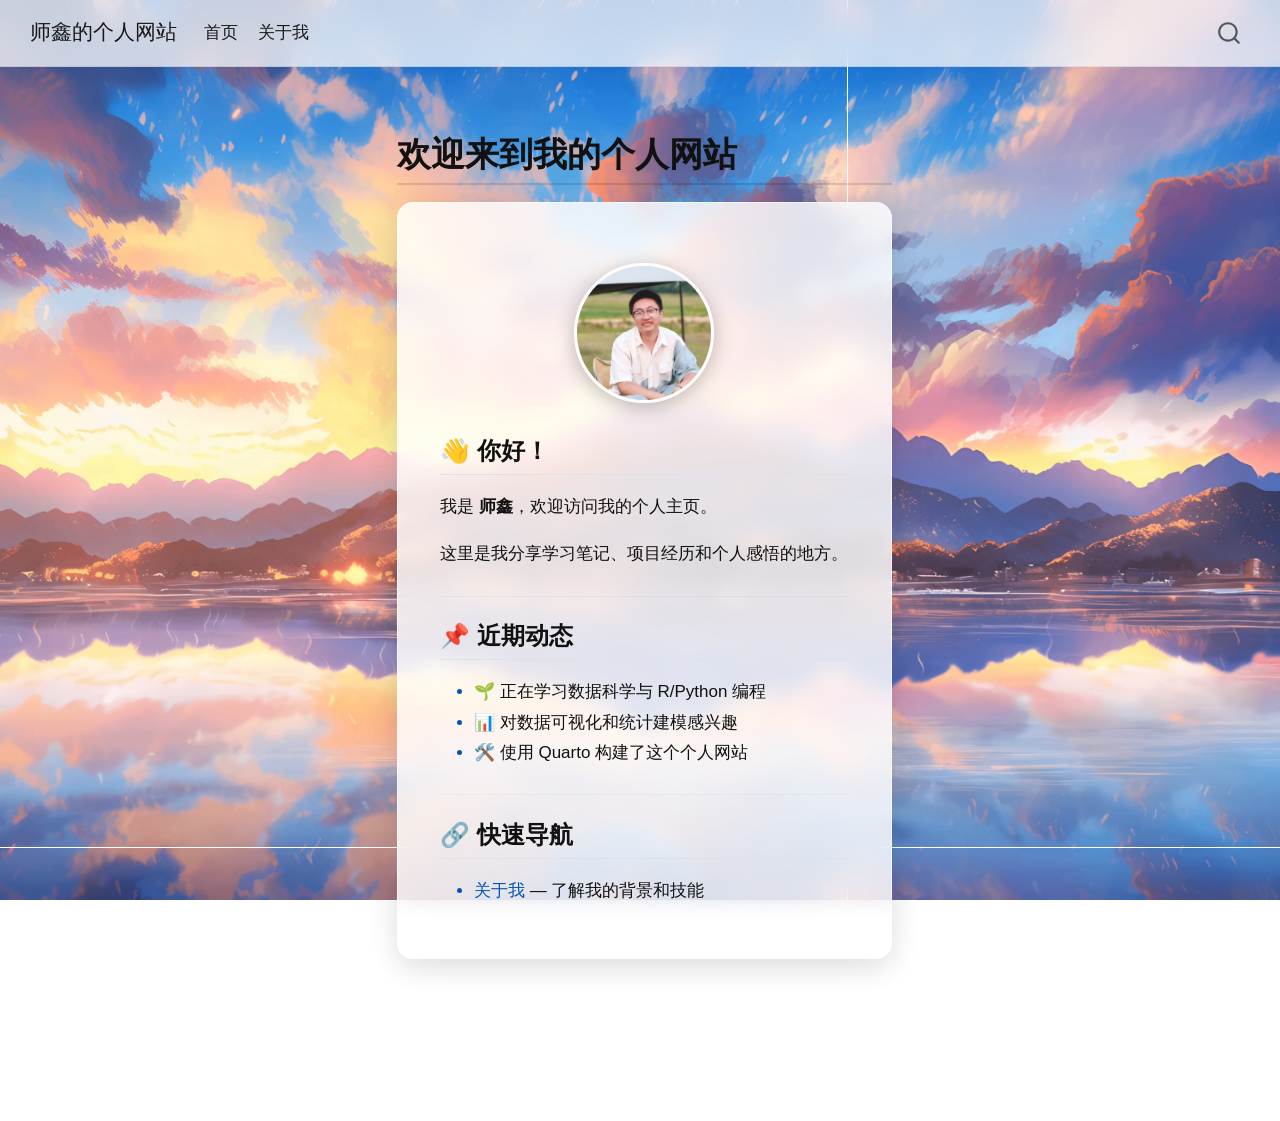
<file: docs/index.html>
<!DOCTYPE html>
<html xmlns="http://www.w3.org/1999/xhtml" lang="en" xml:lang="en"><head>

<meta charset="utf-8">
<meta name="generator" content="quarto-1.8.27">

<meta name="viewport" content="width=device-width, initial-scale=1.0, user-scalable=yes">


<title>欢迎来到我的个人网站 – 师鑫的个人网站</title>
<style>
code{white-space: pre-wrap;}
span.smallcaps{font-variant: small-caps;}
div.columns{display: flex; gap: min(4vw, 1.5em);}
div.column{flex: auto; overflow-x: auto;}
div.hanging-indent{margin-left: 1.5em; text-indent: -1.5em;}
ul.task-list{list-style: none;}
ul.task-list li input[type="checkbox"] {
  width: 0.8em;
  margin: 0 0.8em 0.2em -1em; /* quarto-specific, see https://github.com/quarto-dev/quarto-cli/issues/4556 */ 
  vertical-align: middle;
}
</style>


<script src="site_libs/quarto-nav/quarto-nav.js"></script>
<script src="site_libs/quarto-nav/headroom.min.js"></script>
<script src="site_libs/clipboard/clipboard.min.js"></script>
<script src="site_libs/quarto-search/autocomplete.umd.js"></script>
<script src="site_libs/quarto-search/fuse.min.js"></script>
<script src="site_libs/quarto-search/quarto-search.js"></script>
<meta name="quarto:offset" content="./">
<script src="site_libs/quarto-html/quarto.js" type="module"></script>
<script src="site_libs/quarto-html/tabsets/tabsets.js" type="module"></script>
<script src="site_libs/quarto-html/axe/axe-check.js" type="module"></script>
<script src="site_libs/quarto-html/popper.min.js"></script>
<script src="site_libs/quarto-html/tippy.umd.min.js"></script>
<script src="site_libs/quarto-html/anchor.min.js"></script>
<link href="site_libs/quarto-html/tippy.css" rel="stylesheet">
<link href="site_libs/quarto-html/quarto-syntax-highlighting-ed96de9b727972fe78a7b5d16c58bf87.css" rel="stylesheet" id="quarto-text-highlighting-styles">
<script src="site_libs/bootstrap/bootstrap.min.js"></script>
<link href="site_libs/bootstrap/bootstrap-icons.css" rel="stylesheet">
<link href="site_libs/bootstrap/bootstrap-e31584831b205ffbb2d98406f31c2a5b.min.css" rel="stylesheet" append-hash="true" id="quarto-bootstrap" data-mode="light">
<script id="quarto-search-options" type="application/json">{
  "location": "navbar",
  "copy-button": false,
  "collapse-after": 3,
  "panel-placement": "end",
  "type": "overlay",
  "limit": 50,
  "keyboard-shortcut": [
    "f",
    "/",
    "s"
  ],
  "show-item-context": false,
  "language": {
    "search-no-results-text": "No results",
    "search-matching-documents-text": "matching documents",
    "search-copy-link-title": "Copy link to search",
    "search-hide-matches-text": "Hide additional matches",
    "search-more-match-text": "more match in this document",
    "search-more-matches-text": "more matches in this document",
    "search-clear-button-title": "Clear",
    "search-text-placeholder": "",
    "search-detached-cancel-button-title": "Cancel",
    "search-submit-button-title": "Submit",
    "search-label": "Search"
  }
}</script>


<link rel="stylesheet" href="styles.css">
</head>

<body class="nav-fixed quarto-light">

<div id="quarto-search-results"></div>
  <header id="quarto-header" class="headroom fixed-top">
    <nav class="navbar navbar-expand-lg " data-bs-theme="dark">
      <div class="navbar-container container-fluid">
      <div class="navbar-brand-container mx-auto">
    <a class="navbar-brand" href="./index.html">
    <span class="navbar-title">师鑫的个人网站</span>
    </a>
  </div>
            <div id="quarto-search" class="" title="Search"></div>
          <button class="navbar-toggler" type="button" data-bs-toggle="collapse" data-bs-target="#navbarCollapse" aria-controls="navbarCollapse" role="menu" aria-expanded="false" aria-label="Toggle navigation" onclick="if (window.quartoToggleHeadroom) { window.quartoToggleHeadroom(); }">
  <span class="navbar-toggler-icon"></span>
</button>
          <div class="collapse navbar-collapse" id="navbarCollapse">
            <ul class="navbar-nav navbar-nav-scroll me-auto">
  <li class="nav-item">
    <a class="nav-link active" href="./index.html" aria-current="page"> 
<span class="menu-text">首页</span></a>
  </li>  
  <li class="nav-item">
    <a class="nav-link" href="./about.html"> 
<span class="menu-text">关于我</span></a>
  </li>  
</ul>
          </div> <!-- /navcollapse -->
            <div class="quarto-navbar-tools">
</div>
      </div> <!-- /container-fluid -->
    </nav>
</header>
<!-- content -->
<div id="quarto-content" class="quarto-container page-columns page-rows-contents page-layout-full page-navbar">
<!-- sidebar -->
<!-- margin-sidebar -->
    
<!-- main -->
<main class="content column-page" id="quarto-document-content">
<style>

  #static-bg {

    position: fixed;

    top: 0;

    left: 0;

    width: 100%;

    height: 100%;

    background-image: url('fj1.jpg');

    background-size: cover;

    background-position: center center;

    background-repeat: no-repeat;

    z-index: -2;

  }

</style>

<div id="static-bg"></div>


<header id="title-block-header" class="quarto-title-block default">
<div class="quarto-title">
<h1 class="title">欢迎来到我的个人网站</h1>
</div>



<div class="quarto-title-meta column-page">

    
  
    
  </div>
  


</header>


<div class="page-content-wrapper">
<!-- 个人头像 -->
<div class="avatar-container">
<p><img src="self.jpg" alt="个人头像" class="avatar-img"></p>
</div>
<section id="你好" class="level2">
<h2 class="anchored" data-anchor-id="你好">👋 你好！</h2>
<p>我是 <strong>师鑫</strong>，欢迎访问我的个人主页。</p>
<p>这里是我分享学习笔记、项目经历和个人感悟的地方。</p>
<hr>
</section>
<section id="近期动态" class="level2">
<h2 class="anchored" data-anchor-id="近期动态">📌 近期动态</h2>
<ul>
<li>🌱 正在学习数据科学与 R/Python 编程</li>
<li>📊 对数据可视化和统计建模感兴趣</li>
<li>🛠️ 使用 Quarto 构建了这个个人网站</li>
</ul>
<hr>
</section>
<section id="快速导航" class="level2">
<h2 class="anchored" data-anchor-id="快速导航">🔗 快速导航</h2>
<ul>
<li><a href="./about.html">关于我</a> — 了解我的背景和技能</li>
</ul>
</section>
</div>



</main> <!-- /main -->
<script id="quarto-html-after-body" type="application/javascript">
  window.document.addEventListener("DOMContentLoaded", function (event) {
    const icon = "";
    const anchorJS = new window.AnchorJS();
    anchorJS.options = {
      placement: 'right',
      icon: icon
    };
    anchorJS.add('.anchored');
    const isCodeAnnotation = (el) => {
      for (const clz of el.classList) {
        if (clz.startsWith('code-annotation-')) {                     
          return true;
        }
      }
      return false;
    }
    const onCopySuccess = function(e) {
      // button target
      const button = e.trigger;
      // don't keep focus
      button.blur();
      // flash "checked"
      button.classList.add('code-copy-button-checked');
      var currentTitle = button.getAttribute("title");
      button.setAttribute("title", "Copied!");
      let tooltip;
      if (window.bootstrap) {
        button.setAttribute("data-bs-toggle", "tooltip");
        button.setAttribute("data-bs-placement", "left");
        button.setAttribute("data-bs-title", "Copied!");
        tooltip = new bootstrap.Tooltip(button, 
          { trigger: "manual", 
            customClass: "code-copy-button-tooltip",
            offset: [0, -8]});
        tooltip.show();    
      }
      setTimeout(function() {
        if (tooltip) {
          tooltip.hide();
          button.removeAttribute("data-bs-title");
          button.removeAttribute("data-bs-toggle");
          button.removeAttribute("data-bs-placement");
        }
        button.setAttribute("title", currentTitle);
        button.classList.remove('code-copy-button-checked');
      }, 1000);
      // clear code selection
      e.clearSelection();
    }
    const getTextToCopy = function(trigger) {
      const outerScaffold = trigger.parentElement.cloneNode(true);
      const codeEl = outerScaffold.querySelector('code');
      for (const childEl of codeEl.children) {
        if (isCodeAnnotation(childEl)) {
          childEl.remove();
        }
      }
      return codeEl.innerText;
    }
    const clipboard = new window.ClipboardJS('.code-copy-button:not([data-in-quarto-modal])', {
      text: getTextToCopy
    });
    clipboard.on('success', onCopySuccess);
    if (window.document.getElementById('quarto-embedded-source-code-modal')) {
      const clipboardModal = new window.ClipboardJS('.code-copy-button[data-in-quarto-modal]', {
        text: getTextToCopy,
        container: window.document.getElementById('quarto-embedded-source-code-modal')
      });
      clipboardModal.on('success', onCopySuccess);
    }
      var localhostRegex = new RegExp(/^(?:http|https):\/\/localhost\:?[0-9]*\//);
      var mailtoRegex = new RegExp(/^mailto:/);
        var filterRegex = new RegExp('/' + window.location.host + '/');
      var isInternal = (href) => {
          return filterRegex.test(href) || localhostRegex.test(href) || mailtoRegex.test(href);
      }
      // Inspect non-navigation links and adorn them if external
     var links = window.document.querySelectorAll('a[href]:not(.nav-link):not(.navbar-brand):not(.toc-action):not(.sidebar-link):not(.sidebar-item-toggle):not(.pagination-link):not(.no-external):not([aria-hidden]):not(.dropdown-item):not(.quarto-navigation-tool):not(.about-link)');
      for (var i=0; i<links.length; i++) {
        const link = links[i];
        if (!isInternal(link.href)) {
          // undo the damage that might have been done by quarto-nav.js in the case of
          // links that we want to consider external
          if (link.dataset.originalHref !== undefined) {
            link.href = link.dataset.originalHref;
          }
        }
      }
    function tippyHover(el, contentFn, onTriggerFn, onUntriggerFn) {
      const config = {
        allowHTML: true,
        maxWidth: 500,
        delay: 100,
        arrow: false,
        appendTo: function(el) {
            return el.parentElement;
        },
        interactive: true,
        interactiveBorder: 10,
        theme: 'quarto',
        placement: 'bottom-start',
      };
      if (contentFn) {
        config.content = contentFn;
      }
      if (onTriggerFn) {
        config.onTrigger = onTriggerFn;
      }
      if (onUntriggerFn) {
        config.onUntrigger = onUntriggerFn;
      }
      window.tippy(el, config); 
    }
    const noterefs = window.document.querySelectorAll('a[role="doc-noteref"]');
    for (var i=0; i<noterefs.length; i++) {
      const ref = noterefs[i];
      tippyHover(ref, function() {
        // use id or data attribute instead here
        let href = ref.getAttribute('data-footnote-href') || ref.getAttribute('href');
        try { href = new URL(href).hash; } catch {}
        const id = href.replace(/^#\/?/, "");
        const note = window.document.getElementById(id);
        if (note) {
          return note.innerHTML;
        } else {
          return "";
        }
      });
    }
    const xrefs = window.document.querySelectorAll('a.quarto-xref');
    const processXRef = (id, note) => {
      // Strip column container classes
      const stripColumnClz = (el) => {
        el.classList.remove("page-full", "page-columns");
        if (el.children) {
          for (const child of el.children) {
            stripColumnClz(child);
          }
        }
      }
      stripColumnClz(note)
      if (id === null || id.startsWith('sec-')) {
        // Special case sections, only their first couple elements
        const container = document.createElement("div");
        if (note.children && note.children.length > 2) {
          container.appendChild(note.children[0].cloneNode(true));
          for (let i = 1; i < note.children.length; i++) {
            const child = note.children[i];
            if (child.tagName === "P" && child.innerText === "") {
              continue;
            } else {
              container.appendChild(child.cloneNode(true));
              break;
            }
          }
          if (window.Quarto?.typesetMath) {
            window.Quarto.typesetMath(container);
          }
          return container.innerHTML
        } else {
          if (window.Quarto?.typesetMath) {
            window.Quarto.typesetMath(note);
          }
          return note.innerHTML;
        }
      } else {
        // Remove any anchor links if they are present
        const anchorLink = note.querySelector('a.anchorjs-link');
        if (anchorLink) {
          anchorLink.remove();
        }
        if (window.Quarto?.typesetMath) {
          window.Quarto.typesetMath(note);
        }
        if (note.classList.contains("callout")) {
          return note.outerHTML;
        } else {
          return note.innerHTML;
        }
      }
    }
    for (var i=0; i<xrefs.length; i++) {
      const xref = xrefs[i];
      tippyHover(xref, undefined, function(instance) {
        instance.disable();
        let url = xref.getAttribute('href');
        let hash = undefined; 
        if (url.startsWith('#')) {
          hash = url;
        } else {
          try { hash = new URL(url).hash; } catch {}
        }
        if (hash) {
          const id = hash.replace(/^#\/?/, "");
          const note = window.document.getElementById(id);
          if (note !== null) {
            try {
              const html = processXRef(id, note.cloneNode(true));
              instance.setContent(html);
            } finally {
              instance.enable();
              instance.show();
            }
          } else {
            // See if we can fetch this
            fetch(url.split('#')[0])
            .then(res => res.text())
            .then(html => {
              const parser = new DOMParser();
              const htmlDoc = parser.parseFromString(html, "text/html");
              const note = htmlDoc.getElementById(id);
              if (note !== null) {
                const html = processXRef(id, note);
                instance.setContent(html);
              } 
            }).finally(() => {
              instance.enable();
              instance.show();
            });
          }
        } else {
          // See if we can fetch a full url (with no hash to target)
          // This is a special case and we should probably do some content thinning / targeting
          fetch(url)
          .then(res => res.text())
          .then(html => {
            const parser = new DOMParser();
            const htmlDoc = parser.parseFromString(html, "text/html");
            const note = htmlDoc.querySelector('main.content');
            if (note !== null) {
              // This should only happen for chapter cross references
              // (since there is no id in the URL)
              // remove the first header
              if (note.children.length > 0 && note.children[0].tagName === "HEADER") {
                note.children[0].remove();
              }
              const html = processXRef(null, note);
              instance.setContent(html);
            } 
          }).finally(() => {
            instance.enable();
            instance.show();
          });
        }
      }, function(instance) {
      });
    }
        let selectedAnnoteEl;
        const selectorForAnnotation = ( cell, annotation) => {
          let cellAttr = 'data-code-cell="' + cell + '"';
          let lineAttr = 'data-code-annotation="' +  annotation + '"';
          const selector = 'span[' + cellAttr + '][' + lineAttr + ']';
          return selector;
        }
        const selectCodeLines = (annoteEl) => {
          const doc = window.document;
          const targetCell = annoteEl.getAttribute("data-target-cell");
          const targetAnnotation = annoteEl.getAttribute("data-target-annotation");
          const annoteSpan = window.document.querySelector(selectorForAnnotation(targetCell, targetAnnotation));
          const lines = annoteSpan.getAttribute("data-code-lines").split(",");
          const lineIds = lines.map((line) => {
            return targetCell + "-" + line;
          })
          let top = null;
          let height = null;
          let parent = null;
          if (lineIds.length > 0) {
              //compute the position of the single el (top and bottom and make a div)
              const el = window.document.getElementById(lineIds[0]);
              top = el.offsetTop;
              height = el.offsetHeight;
              parent = el.parentElement.parentElement;
            if (lineIds.length > 1) {
              const lastEl = window.document.getElementById(lineIds[lineIds.length - 1]);
              const bottom = lastEl.offsetTop + lastEl.offsetHeight;
              height = bottom - top;
            }
            if (top !== null && height !== null && parent !== null) {
              // cook up a div (if necessary) and position it 
              let div = window.document.getElementById("code-annotation-line-highlight");
              if (div === null) {
                div = window.document.createElement("div");
                div.setAttribute("id", "code-annotation-line-highlight");
                div.style.position = 'absolute';
                parent.appendChild(div);
              }
              div.style.top = top - 2 + "px";
              div.style.height = height + 4 + "px";
              div.style.left = 0;
              let gutterDiv = window.document.getElementById("code-annotation-line-highlight-gutter");
              if (gutterDiv === null) {
                gutterDiv = window.document.createElement("div");
                gutterDiv.setAttribute("id", "code-annotation-line-highlight-gutter");
                gutterDiv.style.position = 'absolute';
                const codeCell = window.document.getElementById(targetCell);
                const gutter = codeCell.querySelector('.code-annotation-gutter');
                gutter.appendChild(gutterDiv);
              }
              gutterDiv.style.top = top - 2 + "px";
              gutterDiv.style.height = height + 4 + "px";
            }
            selectedAnnoteEl = annoteEl;
          }
        };
        const unselectCodeLines = () => {
          const elementsIds = ["code-annotation-line-highlight", "code-annotation-line-highlight-gutter"];
          elementsIds.forEach((elId) => {
            const div = window.document.getElementById(elId);
            if (div) {
              div.remove();
            }
          });
          selectedAnnoteEl = undefined;
        };
          // Handle positioning of the toggle
      window.addEventListener(
        "resize",
        throttle(() => {
          elRect = undefined;
          if (selectedAnnoteEl) {
            selectCodeLines(selectedAnnoteEl);
          }
        }, 10)
      );
      function throttle(fn, ms) {
      let throttle = false;
      let timer;
        return (...args) => {
          if(!throttle) { // first call gets through
              fn.apply(this, args);
              throttle = true;
          } else { // all the others get throttled
              if(timer) clearTimeout(timer); // cancel #2
              timer = setTimeout(() => {
                fn.apply(this, args);
                timer = throttle = false;
              }, ms);
          }
        };
      }
        // Attach click handler to the DT
        const annoteDls = window.document.querySelectorAll('dt[data-target-cell]');
        for (const annoteDlNode of annoteDls) {
          annoteDlNode.addEventListener('click', (event) => {
            const clickedEl = event.target;
            if (clickedEl !== selectedAnnoteEl) {
              unselectCodeLines();
              const activeEl = window.document.querySelector('dt[data-target-cell].code-annotation-active');
              if (activeEl) {
                activeEl.classList.remove('code-annotation-active');
              }
              selectCodeLines(clickedEl);
              clickedEl.classList.add('code-annotation-active');
            } else {
              // Unselect the line
              unselectCodeLines();
              clickedEl.classList.remove('code-annotation-active');
            }
          });
        }
    const findCites = (el) => {
      const parentEl = el.parentElement;
      if (parentEl) {
        const cites = parentEl.dataset.cites;
        if (cites) {
          return {
            el,
            cites: cites.split(' ')
          };
        } else {
          return findCites(el.parentElement)
        }
      } else {
        return undefined;
      }
    };
    var bibliorefs = window.document.querySelectorAll('a[role="doc-biblioref"]');
    for (var i=0; i<bibliorefs.length; i++) {
      const ref = bibliorefs[i];
      const citeInfo = findCites(ref);
      if (citeInfo) {
        tippyHover(citeInfo.el, function() {
          var popup = window.document.createElement('div');
          citeInfo.cites.forEach(function(cite) {
            var citeDiv = window.document.createElement('div');
            citeDiv.classList.add('hanging-indent');
            citeDiv.classList.add('csl-entry');
            var biblioDiv = window.document.getElementById('ref-' + cite);
            if (biblioDiv) {
              citeDiv.innerHTML = biblioDiv.innerHTML;
            }
            popup.appendChild(citeDiv);
          });
          return popup.innerHTML;
        });
      }
    }
  });
  </script>
</div> <!-- /content -->




</body></html>
</file>
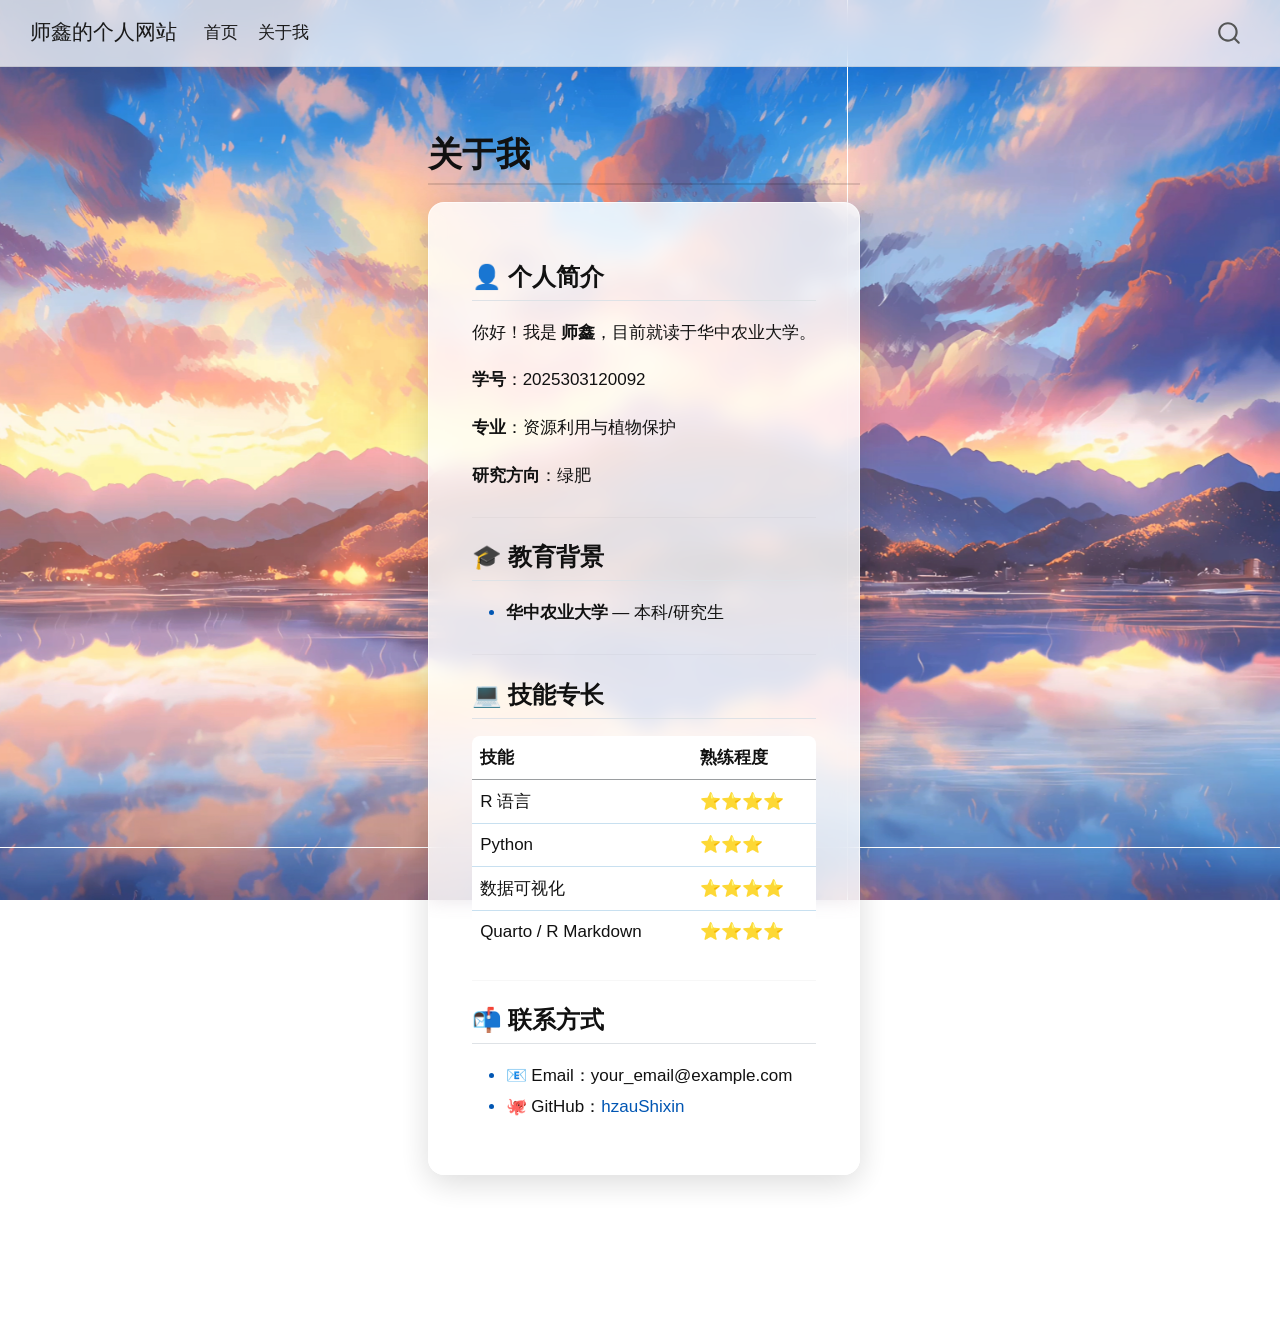
<file: docs/about.html>
<!DOCTYPE html>
<html xmlns="http://www.w3.org/1999/xhtml" lang="en" xml:lang="en"><head>

<meta charset="utf-8">
<meta name="generator" content="quarto-1.8.27">

<meta name="viewport" content="width=device-width, initial-scale=1.0, user-scalable=yes">


<title>关于我 – 师鑫的个人网站</title>
<style>
code{white-space: pre-wrap;}
span.smallcaps{font-variant: small-caps;}
div.columns{display: flex; gap: min(4vw, 1.5em);}
div.column{flex: auto; overflow-x: auto;}
div.hanging-indent{margin-left: 1.5em; text-indent: -1.5em;}
ul.task-list{list-style: none;}
ul.task-list li input[type="checkbox"] {
  width: 0.8em;
  margin: 0 0.8em 0.2em -1em; /* quarto-specific, see https://github.com/quarto-dev/quarto-cli/issues/4556 */ 
  vertical-align: middle;
}
</style>


<script src="site_libs/quarto-nav/quarto-nav.js"></script>
<script src="site_libs/quarto-nav/headroom.min.js"></script>
<script src="site_libs/clipboard/clipboard.min.js"></script>
<script src="site_libs/quarto-search/autocomplete.umd.js"></script>
<script src="site_libs/quarto-search/fuse.min.js"></script>
<script src="site_libs/quarto-search/quarto-search.js"></script>
<meta name="quarto:offset" content="./">
<script src="site_libs/quarto-html/quarto.js" type="module"></script>
<script src="site_libs/quarto-html/tabsets/tabsets.js" type="module"></script>
<script src="site_libs/quarto-html/axe/axe-check.js" type="module"></script>
<script src="site_libs/quarto-html/popper.min.js"></script>
<script src="site_libs/quarto-html/tippy.umd.min.js"></script>
<script src="site_libs/quarto-html/anchor.min.js"></script>
<link href="site_libs/quarto-html/tippy.css" rel="stylesheet">
<link href="site_libs/quarto-html/quarto-syntax-highlighting-ed96de9b727972fe78a7b5d16c58bf87.css" rel="stylesheet" id="quarto-text-highlighting-styles">
<script src="site_libs/bootstrap/bootstrap.min.js"></script>
<link href="site_libs/bootstrap/bootstrap-icons.css" rel="stylesheet">
<link href="site_libs/bootstrap/bootstrap-e31584831b205ffbb2d98406f31c2a5b.min.css" rel="stylesheet" append-hash="true" id="quarto-bootstrap" data-mode="light">
<script id="quarto-search-options" type="application/json">{
  "location": "navbar",
  "copy-button": false,
  "collapse-after": 3,
  "panel-placement": "end",
  "type": "overlay",
  "limit": 50,
  "keyboard-shortcut": [
    "f",
    "/",
    "s"
  ],
  "show-item-context": false,
  "language": {
    "search-no-results-text": "No results",
    "search-matching-documents-text": "matching documents",
    "search-copy-link-title": "Copy link to search",
    "search-hide-matches-text": "Hide additional matches",
    "search-more-match-text": "more match in this document",
    "search-more-matches-text": "more matches in this document",
    "search-clear-button-title": "Clear",
    "search-text-placeholder": "",
    "search-detached-cancel-button-title": "Cancel",
    "search-submit-button-title": "Submit",
    "search-label": "Search"
  }
}</script>


<link rel="stylesheet" href="styles.css">
</head>

<body class="nav-fixed quarto-light">

<div id="quarto-search-results"></div>
  <header id="quarto-header" class="headroom fixed-top">
    <nav class="navbar navbar-expand-lg " data-bs-theme="dark">
      <div class="navbar-container container-fluid">
      <div class="navbar-brand-container mx-auto">
    <a class="navbar-brand" href="./index.html">
    <span class="navbar-title">师鑫的个人网站</span>
    </a>
  </div>
            <div id="quarto-search" class="" title="Search"></div>
          <button class="navbar-toggler" type="button" data-bs-toggle="collapse" data-bs-target="#navbarCollapse" aria-controls="navbarCollapse" role="menu" aria-expanded="false" aria-label="Toggle navigation" onclick="if (window.quartoToggleHeadroom) { window.quartoToggleHeadroom(); }">
  <span class="navbar-toggler-icon"></span>
</button>
          <div class="collapse navbar-collapse" id="navbarCollapse">
            <ul class="navbar-nav navbar-nav-scroll me-auto">
  <li class="nav-item">
    <a class="nav-link" href="./index.html"> 
<span class="menu-text">首页</span></a>
  </li>  
  <li class="nav-item">
    <a class="nav-link active" href="./about.html" aria-current="page"> 
<span class="menu-text">关于我</span></a>
  </li>  
</ul>
          </div> <!-- /navcollapse -->
            <div class="quarto-navbar-tools">
</div>
      </div> <!-- /container-fluid -->
    </nav>
</header>
<!-- content -->
<div id="quarto-content" class="quarto-container page-columns page-rows-contents page-layout-full page-navbar">
<!-- sidebar -->
<!-- margin-sidebar -->
    
<!-- main -->
<main class="content column-page" id="quarto-document-content">
<style>

  #static-bg {

    position: fixed;

    top: 0;

    left: 0;

    width: 100%;

    height: 100%;

    background-image: url('fj1.jpg');

    background-size: cover;

    background-position: center center;

    background-repeat: no-repeat;

    z-index: -2;

  }

</style>

<div id="static-bg"></div>


<header id="title-block-header" class="quarto-title-block default">
<div class="quarto-title">
<h1 class="title">关于我</h1>
</div>



<div class="quarto-title-meta column-page">

    
  
    
  </div>
  


</header>


<div class="page-content-wrapper">
<section id="个人简介" class="level2">
<h2 class="anchored" data-anchor-id="个人简介">👤 个人简介</h2>
<p>你好！我是 <strong>师鑫</strong>，目前就读于华中农业大学。</p>
<p><strong>学号</strong>：2025303120092</p>
<p><strong>专业</strong>：资源利用与植物保护</p>
<p><strong>研究方向</strong>：绿肥</p>
<hr>
</section>
<section id="教育背景" class="level2">
<h2 class="anchored" data-anchor-id="教育背景">🎓 教育背景</h2>
<ul>
<li><strong>华中农业大学</strong> — 本科/研究生</li>
</ul>
<hr>
</section>
<section id="技能专长" class="level2">
<h2 class="anchored" data-anchor-id="技能专长">💻 技能专长</h2>
<table class="caption-top table">
<thead>
<tr class="header">
<th>技能</th>
<th>熟练程度</th>
</tr>
</thead>
<tbody>
<tr class="odd">
<td>R 语言</td>
<td>⭐⭐⭐⭐</td>
</tr>
<tr class="even">
<td>Python</td>
<td>⭐⭐⭐</td>
</tr>
<tr class="odd">
<td>数据可视化</td>
<td>⭐⭐⭐⭐</td>
</tr>
<tr class="even">
<td>Quarto / R Markdown</td>
<td>⭐⭐⭐⭐</td>
</tr>
</tbody>
</table>
<hr>
</section>
<section id="联系方式" class="level2">
<h2 class="anchored" data-anchor-id="联系方式">📬 联系方式</h2>
<ul>
<li>📧 Email：your_email@example.com</li>
<li>🐙 GitHub：<a href="https://github.com/hzauShixin">hzauShixin</a></li>
</ul>
</section>
</div>



</main> <!-- /main -->
<script id="quarto-html-after-body" type="application/javascript">
  window.document.addEventListener("DOMContentLoaded", function (event) {
    const icon = "";
    const anchorJS = new window.AnchorJS();
    anchorJS.options = {
      placement: 'right',
      icon: icon
    };
    anchorJS.add('.anchored');
    const isCodeAnnotation = (el) => {
      for (const clz of el.classList) {
        if (clz.startsWith('code-annotation-')) {                     
          return true;
        }
      }
      return false;
    }
    const onCopySuccess = function(e) {
      // button target
      const button = e.trigger;
      // don't keep focus
      button.blur();
      // flash "checked"
      button.classList.add('code-copy-button-checked');
      var currentTitle = button.getAttribute("title");
      button.setAttribute("title", "Copied!");
      let tooltip;
      if (window.bootstrap) {
        button.setAttribute("data-bs-toggle", "tooltip");
        button.setAttribute("data-bs-placement", "left");
        button.setAttribute("data-bs-title", "Copied!");
        tooltip = new bootstrap.Tooltip(button, 
          { trigger: "manual", 
            customClass: "code-copy-button-tooltip",
            offset: [0, -8]});
        tooltip.show();    
      }
      setTimeout(function() {
        if (tooltip) {
          tooltip.hide();
          button.removeAttribute("data-bs-title");
          button.removeAttribute("data-bs-toggle");
          button.removeAttribute("data-bs-placement");
        }
        button.setAttribute("title", currentTitle);
        button.classList.remove('code-copy-button-checked');
      }, 1000);
      // clear code selection
      e.clearSelection();
    }
    const getTextToCopy = function(trigger) {
      const outerScaffold = trigger.parentElement.cloneNode(true);
      const codeEl = outerScaffold.querySelector('code');
      for (const childEl of codeEl.children) {
        if (isCodeAnnotation(childEl)) {
          childEl.remove();
        }
      }
      return codeEl.innerText;
    }
    const clipboard = new window.ClipboardJS('.code-copy-button:not([data-in-quarto-modal])', {
      text: getTextToCopy
    });
    clipboard.on('success', onCopySuccess);
    if (window.document.getElementById('quarto-embedded-source-code-modal')) {
      const clipboardModal = new window.ClipboardJS('.code-copy-button[data-in-quarto-modal]', {
        text: getTextToCopy,
        container: window.document.getElementById('quarto-embedded-source-code-modal')
      });
      clipboardModal.on('success', onCopySuccess);
    }
      var localhostRegex = new RegExp(/^(?:http|https):\/\/localhost\:?[0-9]*\//);
      var mailtoRegex = new RegExp(/^mailto:/);
        var filterRegex = new RegExp('/' + window.location.host + '/');
      var isInternal = (href) => {
          return filterRegex.test(href) || localhostRegex.test(href) || mailtoRegex.test(href);
      }
      // Inspect non-navigation links and adorn them if external
     var links = window.document.querySelectorAll('a[href]:not(.nav-link):not(.navbar-brand):not(.toc-action):not(.sidebar-link):not(.sidebar-item-toggle):not(.pagination-link):not(.no-external):not([aria-hidden]):not(.dropdown-item):not(.quarto-navigation-tool):not(.about-link)');
      for (var i=0; i<links.length; i++) {
        const link = links[i];
        if (!isInternal(link.href)) {
          // undo the damage that might have been done by quarto-nav.js in the case of
          // links that we want to consider external
          if (link.dataset.originalHref !== undefined) {
            link.href = link.dataset.originalHref;
          }
        }
      }
    function tippyHover(el, contentFn, onTriggerFn, onUntriggerFn) {
      const config = {
        allowHTML: true,
        maxWidth: 500,
        delay: 100,
        arrow: false,
        appendTo: function(el) {
            return el.parentElement;
        },
        interactive: true,
        interactiveBorder: 10,
        theme: 'quarto',
        placement: 'bottom-start',
      };
      if (contentFn) {
        config.content = contentFn;
      }
      if (onTriggerFn) {
        config.onTrigger = onTriggerFn;
      }
      if (onUntriggerFn) {
        config.onUntrigger = onUntriggerFn;
      }
      window.tippy(el, config); 
    }
    const noterefs = window.document.querySelectorAll('a[role="doc-noteref"]');
    for (var i=0; i<noterefs.length; i++) {
      const ref = noterefs[i];
      tippyHover(ref, function() {
        // use id or data attribute instead here
        let href = ref.getAttribute('data-footnote-href') || ref.getAttribute('href');
        try { href = new URL(href).hash; } catch {}
        const id = href.replace(/^#\/?/, "");
        const note = window.document.getElementById(id);
        if (note) {
          return note.innerHTML;
        } else {
          return "";
        }
      });
    }
    const xrefs = window.document.querySelectorAll('a.quarto-xref');
    const processXRef = (id, note) => {
      // Strip column container classes
      const stripColumnClz = (el) => {
        el.classList.remove("page-full", "page-columns");
        if (el.children) {
          for (const child of el.children) {
            stripColumnClz(child);
          }
        }
      }
      stripColumnClz(note)
      if (id === null || id.startsWith('sec-')) {
        // Special case sections, only their first couple elements
        const container = document.createElement("div");
        if (note.children && note.children.length > 2) {
          container.appendChild(note.children[0].cloneNode(true));
          for (let i = 1; i < note.children.length; i++) {
            const child = note.children[i];
            if (child.tagName === "P" && child.innerText === "") {
              continue;
            } else {
              container.appendChild(child.cloneNode(true));
              break;
            }
          }
          if (window.Quarto?.typesetMath) {
            window.Quarto.typesetMath(container);
          }
          return container.innerHTML
        } else {
          if (window.Quarto?.typesetMath) {
            window.Quarto.typesetMath(note);
          }
          return note.innerHTML;
        }
      } else {
        // Remove any anchor links if they are present
        const anchorLink = note.querySelector('a.anchorjs-link');
        if (anchorLink) {
          anchorLink.remove();
        }
        if (window.Quarto?.typesetMath) {
          window.Quarto.typesetMath(note);
        }
        if (note.classList.contains("callout")) {
          return note.outerHTML;
        } else {
          return note.innerHTML;
        }
      }
    }
    for (var i=0; i<xrefs.length; i++) {
      const xref = xrefs[i];
      tippyHover(xref, undefined, function(instance) {
        instance.disable();
        let url = xref.getAttribute('href');
        let hash = undefined; 
        if (url.startsWith('#')) {
          hash = url;
        } else {
          try { hash = new URL(url).hash; } catch {}
        }
        if (hash) {
          const id = hash.replace(/^#\/?/, "");
          const note = window.document.getElementById(id);
          if (note !== null) {
            try {
              const html = processXRef(id, note.cloneNode(true));
              instance.setContent(html);
            } finally {
              instance.enable();
              instance.show();
            }
          } else {
            // See if we can fetch this
            fetch(url.split('#')[0])
            .then(res => res.text())
            .then(html => {
              const parser = new DOMParser();
              const htmlDoc = parser.parseFromString(html, "text/html");
              const note = htmlDoc.getElementById(id);
              if (note !== null) {
                const html = processXRef(id, note);
                instance.setContent(html);
              } 
            }).finally(() => {
              instance.enable();
              instance.show();
            });
          }
        } else {
          // See if we can fetch a full url (with no hash to target)
          // This is a special case and we should probably do some content thinning / targeting
          fetch(url)
          .then(res => res.text())
          .then(html => {
            const parser = new DOMParser();
            const htmlDoc = parser.parseFromString(html, "text/html");
            const note = htmlDoc.querySelector('main.content');
            if (note !== null) {
              // This should only happen for chapter cross references
              // (since there is no id in the URL)
              // remove the first header
              if (note.children.length > 0 && note.children[0].tagName === "HEADER") {
                note.children[0].remove();
              }
              const html = processXRef(null, note);
              instance.setContent(html);
            } 
          }).finally(() => {
            instance.enable();
            instance.show();
          });
        }
      }, function(instance) {
      });
    }
        let selectedAnnoteEl;
        const selectorForAnnotation = ( cell, annotation) => {
          let cellAttr = 'data-code-cell="' + cell + '"';
          let lineAttr = 'data-code-annotation="' +  annotation + '"';
          const selector = 'span[' + cellAttr + '][' + lineAttr + ']';
          return selector;
        }
        const selectCodeLines = (annoteEl) => {
          const doc = window.document;
          const targetCell = annoteEl.getAttribute("data-target-cell");
          const targetAnnotation = annoteEl.getAttribute("data-target-annotation");
          const annoteSpan = window.document.querySelector(selectorForAnnotation(targetCell, targetAnnotation));
          const lines = annoteSpan.getAttribute("data-code-lines").split(",");
          const lineIds = lines.map((line) => {
            return targetCell + "-" + line;
          })
          let top = null;
          let height = null;
          let parent = null;
          if (lineIds.length > 0) {
              //compute the position of the single el (top and bottom and make a div)
              const el = window.document.getElementById(lineIds[0]);
              top = el.offsetTop;
              height = el.offsetHeight;
              parent = el.parentElement.parentElement;
            if (lineIds.length > 1) {
              const lastEl = window.document.getElementById(lineIds[lineIds.length - 1]);
              const bottom = lastEl.offsetTop + lastEl.offsetHeight;
              height = bottom - top;
            }
            if (top !== null && height !== null && parent !== null) {
              // cook up a div (if necessary) and position it 
              let div = window.document.getElementById("code-annotation-line-highlight");
              if (div === null) {
                div = window.document.createElement("div");
                div.setAttribute("id", "code-annotation-line-highlight");
                div.style.position = 'absolute';
                parent.appendChild(div);
              }
              div.style.top = top - 2 + "px";
              div.style.height = height + 4 + "px";
              div.style.left = 0;
              let gutterDiv = window.document.getElementById("code-annotation-line-highlight-gutter");
              if (gutterDiv === null) {
                gutterDiv = window.document.createElement("div");
                gutterDiv.setAttribute("id", "code-annotation-line-highlight-gutter");
                gutterDiv.style.position = 'absolute';
                const codeCell = window.document.getElementById(targetCell);
                const gutter = codeCell.querySelector('.code-annotation-gutter');
                gutter.appendChild(gutterDiv);
              }
              gutterDiv.style.top = top - 2 + "px";
              gutterDiv.style.height = height + 4 + "px";
            }
            selectedAnnoteEl = annoteEl;
          }
        };
        const unselectCodeLines = () => {
          const elementsIds = ["code-annotation-line-highlight", "code-annotation-line-highlight-gutter"];
          elementsIds.forEach((elId) => {
            const div = window.document.getElementById(elId);
            if (div) {
              div.remove();
            }
          });
          selectedAnnoteEl = undefined;
        };
          // Handle positioning of the toggle
      window.addEventListener(
        "resize",
        throttle(() => {
          elRect = undefined;
          if (selectedAnnoteEl) {
            selectCodeLines(selectedAnnoteEl);
          }
        }, 10)
      );
      function throttle(fn, ms) {
      let throttle = false;
      let timer;
        return (...args) => {
          if(!throttle) { // first call gets through
              fn.apply(this, args);
              throttle = true;
          } else { // all the others get throttled
              if(timer) clearTimeout(timer); // cancel #2
              timer = setTimeout(() => {
                fn.apply(this, args);
                timer = throttle = false;
              }, ms);
          }
        };
      }
        // Attach click handler to the DT
        const annoteDls = window.document.querySelectorAll('dt[data-target-cell]');
        for (const annoteDlNode of annoteDls) {
          annoteDlNode.addEventListener('click', (event) => {
            const clickedEl = event.target;
            if (clickedEl !== selectedAnnoteEl) {
              unselectCodeLines();
              const activeEl = window.document.querySelector('dt[data-target-cell].code-annotation-active');
              if (activeEl) {
                activeEl.classList.remove('code-annotation-active');
              }
              selectCodeLines(clickedEl);
              clickedEl.classList.add('code-annotation-active');
            } else {
              // Unselect the line
              unselectCodeLines();
              clickedEl.classList.remove('code-annotation-active');
            }
          });
        }
    const findCites = (el) => {
      const parentEl = el.parentElement;
      if (parentEl) {
        const cites = parentEl.dataset.cites;
        if (cites) {
          return {
            el,
            cites: cites.split(' ')
          };
        } else {
          return findCites(el.parentElement)
        }
      } else {
        return undefined;
      }
    };
    var bibliorefs = window.document.querySelectorAll('a[role="doc-biblioref"]');
    for (var i=0; i<bibliorefs.length; i++) {
      const ref = bibliorefs[i];
      const citeInfo = findCites(ref);
      if (citeInfo) {
        tippyHover(citeInfo.el, function() {
          var popup = window.document.createElement('div');
          citeInfo.cites.forEach(function(cite) {
            var citeDiv = window.document.createElement('div');
            citeDiv.classList.add('hanging-indent');
            citeDiv.classList.add('csl-entry');
            var biblioDiv = window.document.getElementById('ref-' + cite);
            if (biblioDiv) {
              citeDiv.innerHTML = biblioDiv.innerHTML;
            }
            popup.appendChild(citeDiv);
          });
          return popup.innerHTML;
        });
      }
    }
  });
  </script>
</div> <!-- /content -->




</body></html>
</file>
<file: docs/site_libs/quarto-html/tippy.css>
.tippy-box[data-animation=fade][data-state=hidden]{opacity:0}[data-tippy-root]{max-width:calc(100vw - 10px)}.tippy-box{position:relative;background-color:#333;color:#fff;border-radius:4px;font-size:14px;line-height:1.4;white-space:normal;outline:0;transition-property:transform,visibility,opacity}.tippy-box[data-placement^=top]>.tippy-arrow{bottom:0}.tippy-box[data-placement^=top]>.tippy-arrow:before{bottom:-7px;left:0;border-width:8px 8px 0;border-top-color:initial;transform-origin:center top}.tippy-box[data-placement^=bottom]>.tippy-arrow{top:0}.tippy-box[data-placement^=bottom]>.tippy-arrow:before{top:-7px;left:0;border-width:0 8px 8px;border-bottom-color:initial;transform-origin:center bottom}.tippy-box[data-placement^=left]>.tippy-arrow{right:0}.tippy-box[data-placement^=left]>.tippy-arrow:before{border-width:8px 0 8px 8px;border-left-color:initial;right:-7px;transform-origin:center left}.tippy-box[data-placement^=right]>.tippy-arrow{left:0}.tippy-box[data-placement^=right]>.tippy-arrow:before{left:-7px;border-width:8px 8px 8px 0;border-right-color:initial;transform-origin:center right}.tippy-box[data-inertia][data-state=visible]{transition-timing-function:cubic-bezier(.54,1.5,.38,1.11)}.tippy-arrow{width:16px;height:16px;color:#333}.tippy-arrow:before{content:"";position:absolute;border-color:transparent;border-style:solid}.tippy-content{position:relative;padding:5px 9px;z-index:1}
</file>
<file: docs/site_libs/quarto-html/quarto-syntax-highlighting-ed96de9b727972fe78a7b5d16c58bf87.css>
/* quarto syntax highlight colors */
:root {
  --quarto-hl-ot-color: #003B4F;
  --quarto-hl-at-color: #657422;
  --quarto-hl-ss-color: #20794D;
  --quarto-hl-an-color: #5E5E5E;
  --quarto-hl-fu-color: #4758AB;
  --quarto-hl-st-color: #20794D;
  --quarto-hl-cf-color: #003B4F;
  --quarto-hl-op-color: #5E5E5E;
  --quarto-hl-er-color: #AD0000;
  --quarto-hl-bn-color: #AD0000;
  --quarto-hl-al-color: #AD0000;
  --quarto-hl-va-color: #111111;
  --quarto-hl-bu-color: inherit;
  --quarto-hl-ex-color: inherit;
  --quarto-hl-pp-color: #AD0000;
  --quarto-hl-in-color: #5E5E5E;
  --quarto-hl-vs-color: #20794D;
  --quarto-hl-wa-color: #5E5E5E;
  --quarto-hl-do-color: #5E5E5E;
  --quarto-hl-im-color: #00769E;
  --quarto-hl-ch-color: #20794D;
  --quarto-hl-dt-color: #AD0000;
  --quarto-hl-fl-color: #AD0000;
  --quarto-hl-co-color: #5E5E5E;
  --quarto-hl-cv-color: #5E5E5E;
  --quarto-hl-cn-color: #8f5902;
  --quarto-hl-sc-color: #5E5E5E;
  --quarto-hl-dv-color: #AD0000;
  --quarto-hl-kw-color: #003B4F;
}

/* other quarto variables */
:root {
  --quarto-font-monospace: SFMono-Regular, Menlo, Monaco, Consolas, "Liberation Mono", "Courier New", monospace;
}

/* syntax highlight based on Pandoc's rules */
pre > code.sourceCode > span {
  color: #003B4F;
}

code.sourceCode > span {
  color: #003B4F;
}

div.sourceCode,
div.sourceCode pre.sourceCode {
  color: #003B4F;
}

/* Normal */
code span {
  color: #003B4F;
}

/* Alert */
code span.al {
  color: #AD0000;
  font-style: inherit;
}

/* Annotation */
code span.an {
  color: #5E5E5E;
  font-style: inherit;
}

/* Attribute */
code span.at {
  color: #657422;
  font-style: inherit;
}

/* BaseN */
code span.bn {
  color: #AD0000;
  font-style: inherit;
}

/* BuiltIn */
code span.bu {
  font-style: inherit;
}

/* ControlFlow */
code span.cf {
  color: #003B4F;
  font-weight: bold;
  font-style: inherit;
}

/* Char */
code span.ch {
  color: #20794D;
  font-style: inherit;
}

/* Constant */
code span.cn {
  color: #8f5902;
  font-style: inherit;
}

/* Comment */
code span.co {
  color: #5E5E5E;
  font-style: inherit;
}

/* CommentVar */
code span.cv {
  color: #5E5E5E;
  font-style: italic;
}

/* Documentation */
code span.do {
  color: #5E5E5E;
  font-style: italic;
}

/* DataType */
code span.dt {
  color: #AD0000;
  font-style: inherit;
}

/* DecVal */
code span.dv {
  color: #AD0000;
  font-style: inherit;
}

/* Error */
code span.er {
  color: #AD0000;
  font-style: inherit;
}

/* Extension */
code span.ex {
  font-style: inherit;
}

/* Float */
code span.fl {
  color: #AD0000;
  font-style: inherit;
}

/* Function */
code span.fu {
  color: #4758AB;
  font-style: inherit;
}

/* Import */
code span.im {
  color: #00769E;
  font-style: inherit;
}

/* Information */
code span.in {
  color: #5E5E5E;
  font-style: inherit;
}

/* Keyword */
code span.kw {
  color: #003B4F;
  font-weight: bold;
  font-style: inherit;
}

/* Operator */
code span.op {
  color: #5E5E5E;
  font-style: inherit;
}

/* Other */
code span.ot {
  color: #003B4F;
  font-style: inherit;
}

/* Preprocessor */
code span.pp {
  color: #AD0000;
  font-style: inherit;
}

/* SpecialChar */
code span.sc {
  color: #5E5E5E;
  font-style: inherit;
}

/* SpecialString */
code span.ss {
  color: #20794D;
  font-style: inherit;
}

/* String */
code span.st {
  color: #20794D;
  font-style: inherit;
}

/* Variable */
code span.va {
  color: #111111;
  font-style: inherit;
}

/* VerbatimString */
code span.vs {
  color: #20794D;
  font-style: inherit;
}

/* Warning */
code span.wa {
  color: #5E5E5E;
  font-style: italic;
}

.prevent-inlining {
  content: "</";
}

/*# sourceMappingURL=0920dd6d7437995b8cdf7429764427b1.css.map */
</file>
<file: docs/styles.css>
/* ============================================
   全局基础设置
   ============================================ */

* {
  box-sizing: border-box;
}

/* 隐藏 Quarto 默认侧边栏目录 */
#quarto-sidebar,
#quarto-toc-toggle,
.toc-actions {
  display: none !important;
}

/* ============================================
   图片背景（由 _video-bg.html 注入）
   ============================================ */

/* 背景图片上的半透明遮罩，确保文字可读 */
body::before {
  content: "";
  position: fixed;
  top: 0;
  left: 0;
  width: 100%;
  height: 100%;
  background: rgba(255, 255, 255, 0.25);
  z-index: -1;
}

/* ============================================
   整体页面布局
   ============================================ */

body {
  background: transparent;
  font-family: "Segoe UI", "PingFang SC", "Microsoft YaHei", sans-serif;
  color: #111111;
  margin: 0;
  padding: 0;
}

/* 主内容区域居中 */
.quarto-container,
#quarto-content,
main.content {
  max-width: 860px !important;
  margin: 0 auto !important;
  padding: 2rem 1.5rem 3rem !important;
}

/* 内容卡片背景（白色半透明） */
.page-content-wrapper {
  background: rgba(255, 255, 255, 0.82);
  backdrop-filter: blur(10px);
  -webkit-backdrop-filter: blur(10px);
  border-radius: 16px;
  padding: 2rem 2.5rem;
  border: 1px solid rgba(255, 255, 255, 0.6);
  box-shadow: 0 8px 32px rgba(0, 0, 0, 0.15);
  margin-top: 1rem;
}

/* ============================================
   导航栏
   ============================================ */

.navbar {
  background: rgba(255, 255, 255, 0.75) !important;
  backdrop-filter: blur(12px);
  -webkit-backdrop-filter: blur(12px);
  border-bottom: 1px solid rgba(0, 0, 0, 0.08);
}

.navbar-brand,
.nav-link {
  color: #1a1a1a !important;
  font-weight: 500;
}

.nav-link:hover {
  color: #0056b3 !important;
}

/* ============================================
   标题和文字（全部黑色）
   ============================================ */

h1, h2, h3, h4 {
  color: #111111;
  margin-top: 1.5rem;
}

h1 {
  font-size: 2rem;
  font-weight: 700;
  border-bottom: 2px solid rgba(0, 0, 0, 0.12);
  padding-bottom: 0.5rem;
  margin-bottom: 1.2rem;
}

h2 {
  font-size: 1.4rem;
  font-weight: 600;
}

p, li {
  color: #111111;
  line-height: 1.8;
  font-size: 1rem;
}

a {
  color: #0056b3;
  text-decoration: none;
  transition: color 0.2s;
}

a:hover {
  color: #003d82;
  text-decoration: underline;
}

strong {
  color: #111111;
}

hr {
  border: none;
  border-top: 1px solid rgba(0, 0, 0, 0.12);
  margin: 1.5rem 0;
}

/* ============================================
   个人头像
   ============================================ */

.avatar-container {
  text-align: center;
  margin: 1.5rem 0 2rem 0;
}

.avatar-img {
  width: 140px;
  height: 140px;
  border-radius: 50%;
  object-fit: cover;
  border: 3px solid rgba(255, 255, 255, 0.9);
  box-shadow: 0 4px 20px rgba(0, 0, 0, 0.25);
  transition: transform 0.3s ease, box-shadow 0.3s ease;
  display: block;
  margin: 0 auto;
}

.avatar-img:hover {
  transform: scale(1.05);
  box-shadow: 0 8px 30px rgba(0, 0, 0, 0.35);
}

/* ============================================
   表格（浅蓝色背景）
   ============================================ */

table {
  width: 100%;
  border-collapse: collapse;
  margin: 1rem 0;
  background: #e8f4fd;
  border-radius: 8px;
  overflow: hidden;
}

th {
  background: #b8d9f0;
  color: #111111;
  padding: 0.6rem 1rem;
  text-align: left;
  font-weight: 600;
}

td {
  padding: 0.5rem 1rem;
  border-bottom: 1px solid #c8e0f0;
  color: #111111;
  background: #e8f4fd;
}

tr:last-child td {
  border-bottom: none;
}

tr:hover td {
  background: #d4ebf8;
}

/* ============================================
   列表
   ============================================ */

ul li::marker {
  color: #0056b3;
}

/* ============================================
   响应式适配手机
   ============================================ */

@media (max-width: 640px) {
  .page-content-wrapper {
    padding: 1.2rem 1rem;
    border-radius: 10px;
  }

  h1 {
    font-size: 1.5rem;
  }

  .avatar-img {
    width: 100px;
    height: 100px;
  }
}
</file>
